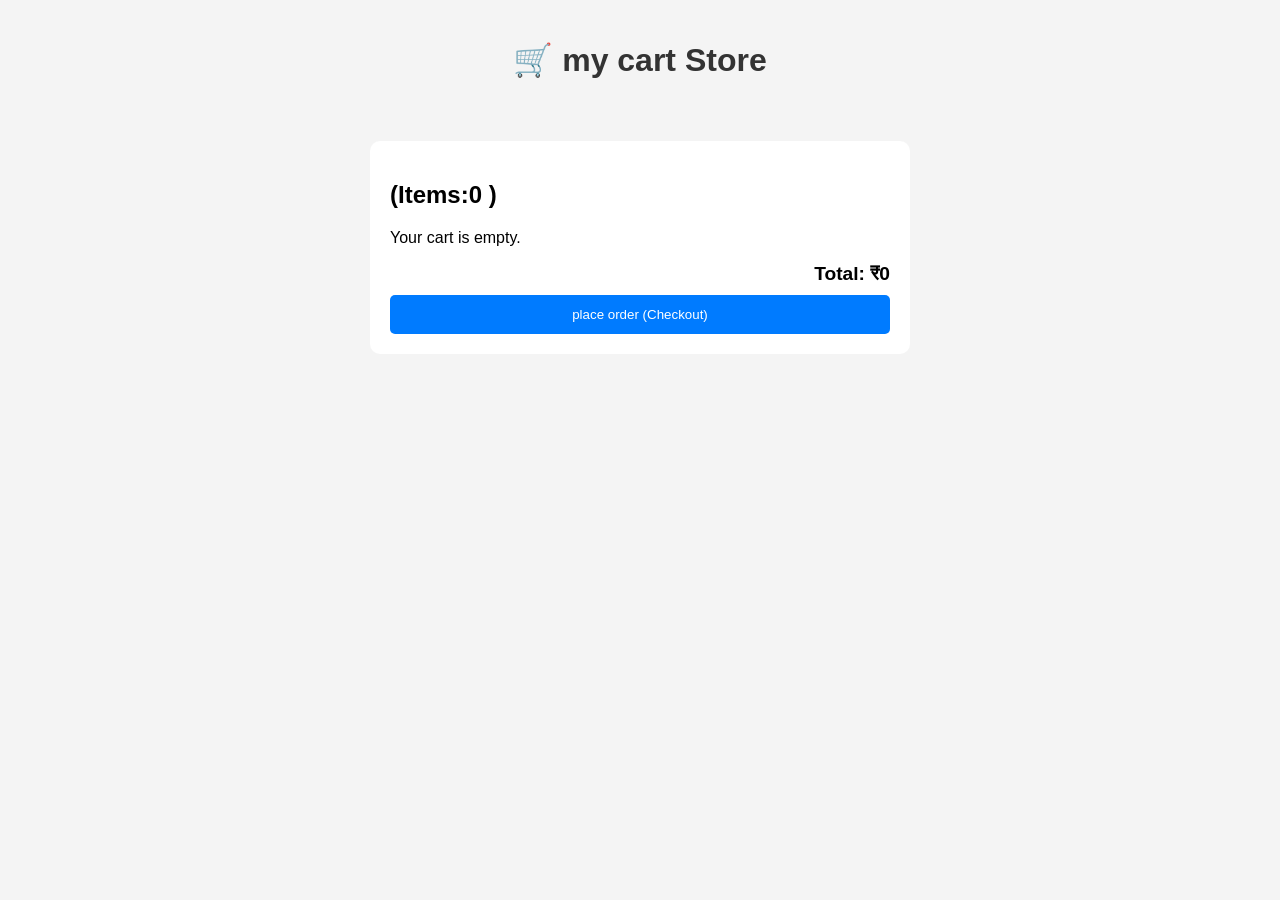
<file: cart1.html>
<!DOCTYPE html>
<html lang="hi">
<head>
    <meta charset="UTF-8">
    <meta name="viewport" content="width=device-width, initial-scale=1.0">
    <title>My Practice Shop</title>
    <style>
        /* CSS: डिजाइन के लिए */
        body { font-family: Arial, sans-serif; background-color: #f4f4f4; margin: 0; padding: 20px; }
        h1 { text-align: center; color: #333; }
        
        /* Product Grid */
        .container { display: flex; gap: 20px; flex-wrap: wrap; justify-content: center; }
        .product-card { background: white; padding: 15px; border-radius: 10px; box-shadow: 0 2px 5px rgba(0,0,0,0.1); width: 200px; text-align: center; }
        .product-card img { width: 100%; height: 150px; object-fit: cover; border-radius: 5px; }
        .add-btn { background: #28a745; color: white; border: none; padding: 8px 15px; cursor: pointer; border-radius: 5px; margin-top: 10px; }
        .add-btn:hover { background: #218838; }

        /* Cart Section */
        .cart-section { margin-top: 40px; background: #fff; padding: 20px; border-radius: 10px; max-width: 500px; margin-left: auto; margin-right: auto; }
        .cart-item { display: flex; justify-content: space-between; border-bottom: 1px solid #eee; padding: 10px 0; }
        .remove-btn { background: #dc3545; color: white; border: none; padding: 5px 10px; cursor: pointer; border-radius: 3px; }
        .total { font-weight: bold; font-size: 1.2em; margin-top: 15px; display: block; text-align: right; }
        .checkout-btn { width: 100%; background: #007bff; color: white; border: none; padding: 12px; margin-top: 10px; cursor: pointer; border-radius: 5px; }
    </style>
</head>
<body>

    <h1>🛒 my cart Store</h1>

    <div class="container" id="product-list">
        </div>

    <div class="cart-section">
        <h2>(Items:<span id="count">0</span> )</h2>
        <div id="cart-items">
            <p style="color: gray;"></p>
        </div>
        <span class="total">Total: ₹<span id="total-price">0</span></span>
        <button class="checkout-btn" onclick="checkout()">place order (Checkout)</button>
    </div>

    <script>
      
let cart = JSON.parse(localStorage.getItem("cart")) || [];
const container = document.getElementById("cart-items");

if(cart.length === 0){
  container.innerHTML = "<p>Your cart is empty.</p>";
} else {
  cart.forEach(item => {
    container.innerHTML += `
      <div class="cart-item">
        <h3>${item.name}</h3>
        <p>Unit Price: ₹${item.price}</p>
        <p>Quantity: ${item.quantity}</p>
        <p>Total: ₹${item.totalPrice}</p>
      </div>
      <hr>
    `;
  });
  const grandTotal = cart.reduce((sum,item) => sum + item.totalPrice, 0);
  document.getElementById("total-price").innerText =  + grandTotal;
  /*Container.innerHTML += `<h2>Grand Total: ₹${grandTotal}</h2>`;*/
}
function removeItem(index) {
    cart.splice(index, 1);
    localStorage.setItem("cart", JSON.stringify(cart));
    location.reload();
}
 function checkout() {
            if(cart.length === 0) {
                alert("please select cart item ");
            } else {
                alert("Thank you 😊for shopping us... ");
                cart = [];
                updateCartUI();
            }
        }
    </script>

</body>
</html>
</file>
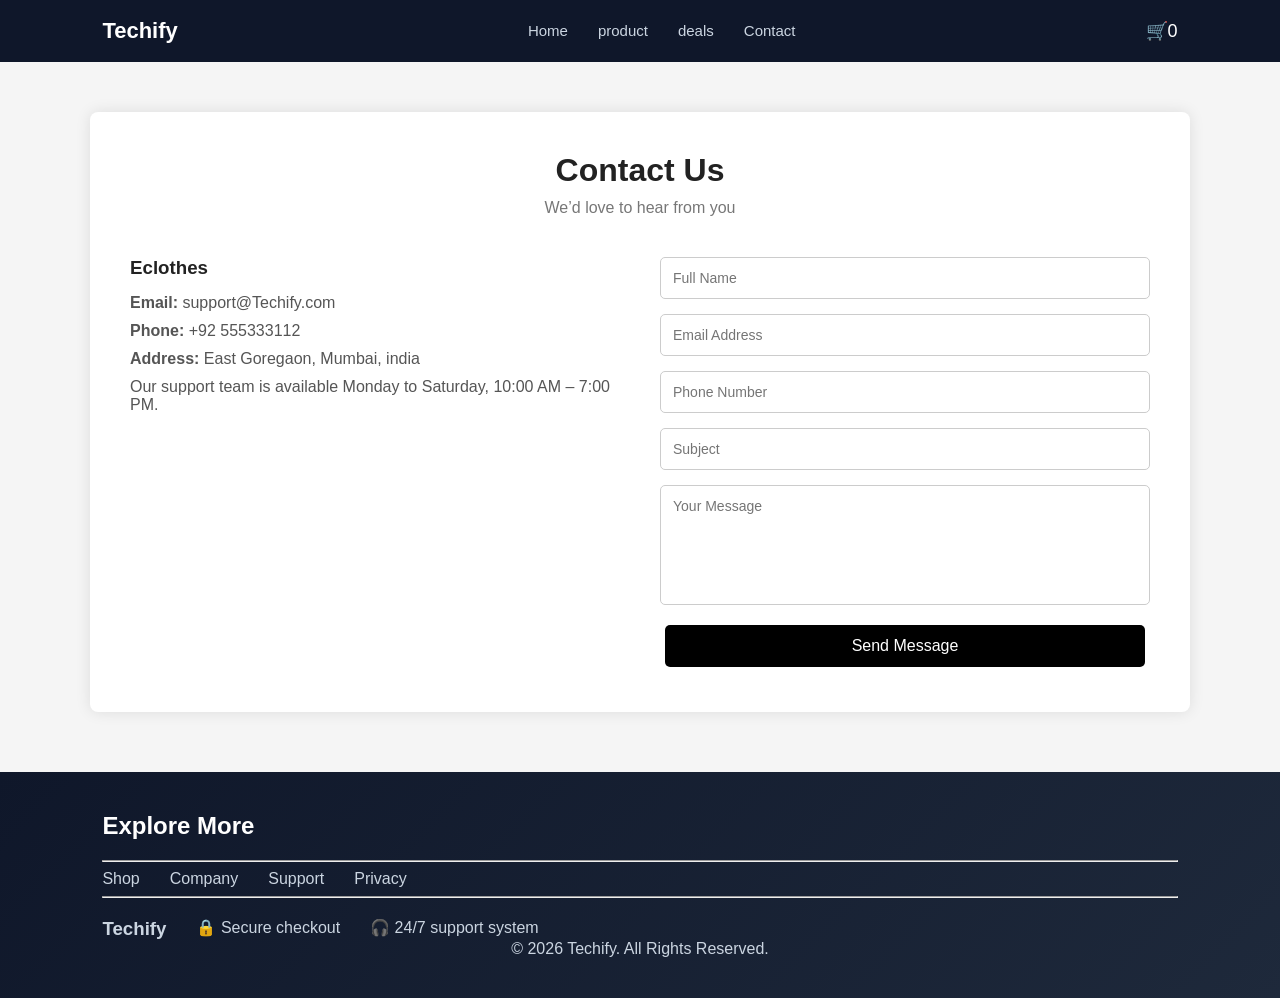
<file: contact_us.html>
<!DOCTYPE html>
<html lang="en">
<head>
    <meta charset="UTF-8">
    <title>Contact Us | Eclothes</title>
    <meta name="viewport" content="width=device-width, initial-scale=1.0">
    <link href="Accessories.css"rel="stylesheet">
    <style>
        body {
            margin: 0;
            font-family: Arial, Helvetica, sans-serif;
            background: #f5f5f5;
        }

        .container {
            max-width: 1100px;
            margin: 50px auto;
            background: #fff;
            padding: 40px;
            box-shadow: 0 0 15px rgba(0,0,0,0.1);
            border-radius: 8px;
        }

        h1 {
            text-align: center;
            margin-bottom: 10px;
        }

        .subtitle {
            text-align: center;
            color: #777;
            margin-bottom: 40px;
        }

        .contact-wrapper {
            display: flex;
            flex-wrap: wrap;
            gap: 40px;
        }

        .contact-info {
            flex: 1;
            min-width: 280px;
        }

        .contact-info h3 {
            margin-bottom: 15px;
        }

        .contact-info p {
            margin: 10px 0;
            color: #555;
        }

        .contact-form {
            flex: 1;
            min-width: 280px;
        }

        .contact-form form {
            display: flex;
            flex-direction: column;
        }

        .contact-form input,
        .contact-form textarea {
            padding: 12px;
            margin-bottom: 15px;
            border: 1px solid #ccc;
            border-radius: 5px;
            font-size: 14px;
        }

        .contact-form textarea {
            resize: none;
            height: 120px;
        }

        .contact-form button {
            padding: 12px;
            background: #000;
            color: #fff;
            border: none;
            cursor: pointer;
            font-size: 16px;
            border-radius: 5px;
            margin:5px;
        }

        .contact-form button:hover {
            background: #333;
        }
        @media (max-width: 768px) {
            .contact-wrapper {
                flex-direction: column;
            }
        }
    </style>
</head>
<body>
<header>
  <div class="logo">Techify</div>
  <nav>
        <div class="menu-toggle" onclick="toggleMenu()">☰</div>
    <ul class="nav-links">
      <li><a href="index.html">Home</a></li>
      <li><a href="product.html">product</a></li>
      <li><a href="offer.html">deals</a></li>
      <li><a href="contact_us.html">Contact</a></li>
    </ul>
    </nav>
   <div class="actions">
<a href="cart1.html">🛒</a><span id="cartcount">0</span>
    </div>
</header>
<div class="container">
    <h1>Contact Us</h1>
    <p class="subtitle">We’d love to hear from you</p>

    <div class="contact-wrapper">
        <!-- Contact Info -->
        <div class="contact-info">
            <h3>Eclothes</h3>
            <p><strong>Email:</strong> support@Techify.com</p>
            <p><strong>Phone:</strong> +92 555333112</p>
            <p><strong>Address:</strong> East Goregaon, Mumbai, india</p>
            <p>Our support team is available Monday to Saturday, 10:00 AM – 7:00 PM.</p>
        </div>

        <!-- Contact Form -->
        <div class="contact-form">
            <form action="#" method="post">
                <input type="text" name="name" placeholder="Full Name" >
                <input type="email" name="email" placeholder="Email Address">
                <input type="text" name="phone" placeholder="Phone Number">
                <input type="text" name="subject" placeholder="Subject">
                <textarea name="message" placeholder="Your Message"></textarea>
                <button type="submit">Send Message</button>
            </form>
        </div>
    </div>
    </div>
<footer>
  <h2>Explore More</h2>
    <hr>

    <div class="footer-container">

      <!-- Navigation -->
      <div class="footer-section footer-nav">
        <ul>
          <li><a href="#">Shop</a></li>
          <li><a href="#">Company</a></li>
          <li><a href="#">Support</a></li>
          <li><a href="#">Privacy</a></li>
        </ul>
      </div>
      </div>
<hr>
      <!-- About -->
      <div class="footer-section footer-about">
        <h3>Techify</h3>
        <p>🔒 <span aria-label="Secure checkout">Secure checkout</span></p>
        <p>🎧 <span aria-label="24/7 support system">24/7 support system</span></p>
      </div>
  <p>© 2026 Techify. All Rights Reserved.</p>
</footer>
<script>
  const form = document.querySelector(".contact-form form");

  form.addEventListener("submit", function (e) {
    e.preventDefault(); // stop page refresh

    const name = form.name.value.trim();
    const email = form.email.value.trim();
    const message = form.message.value.trim();

    // Basic validation
    if (name === "" || email === "" || message === "") {
      alert("Please fill in all required fields.");
      return;
    }

    // Email format check
    const emailPattern = /^[^\s@]+@[^\s@]+\.[^\s@]+$/;
    if (!emailPattern.test(email)) {
      alert("Please enter a valid email address.");
      return;
    }

    // Success message
    alert("✅ Your message has been sent successfully!");

    // Clear form
    form.reset();
  });
  function toggleMenu() {
  document.querySelector('.nav-links').classList.toggle('show');
}
</script>

</body>
</html>
</file>
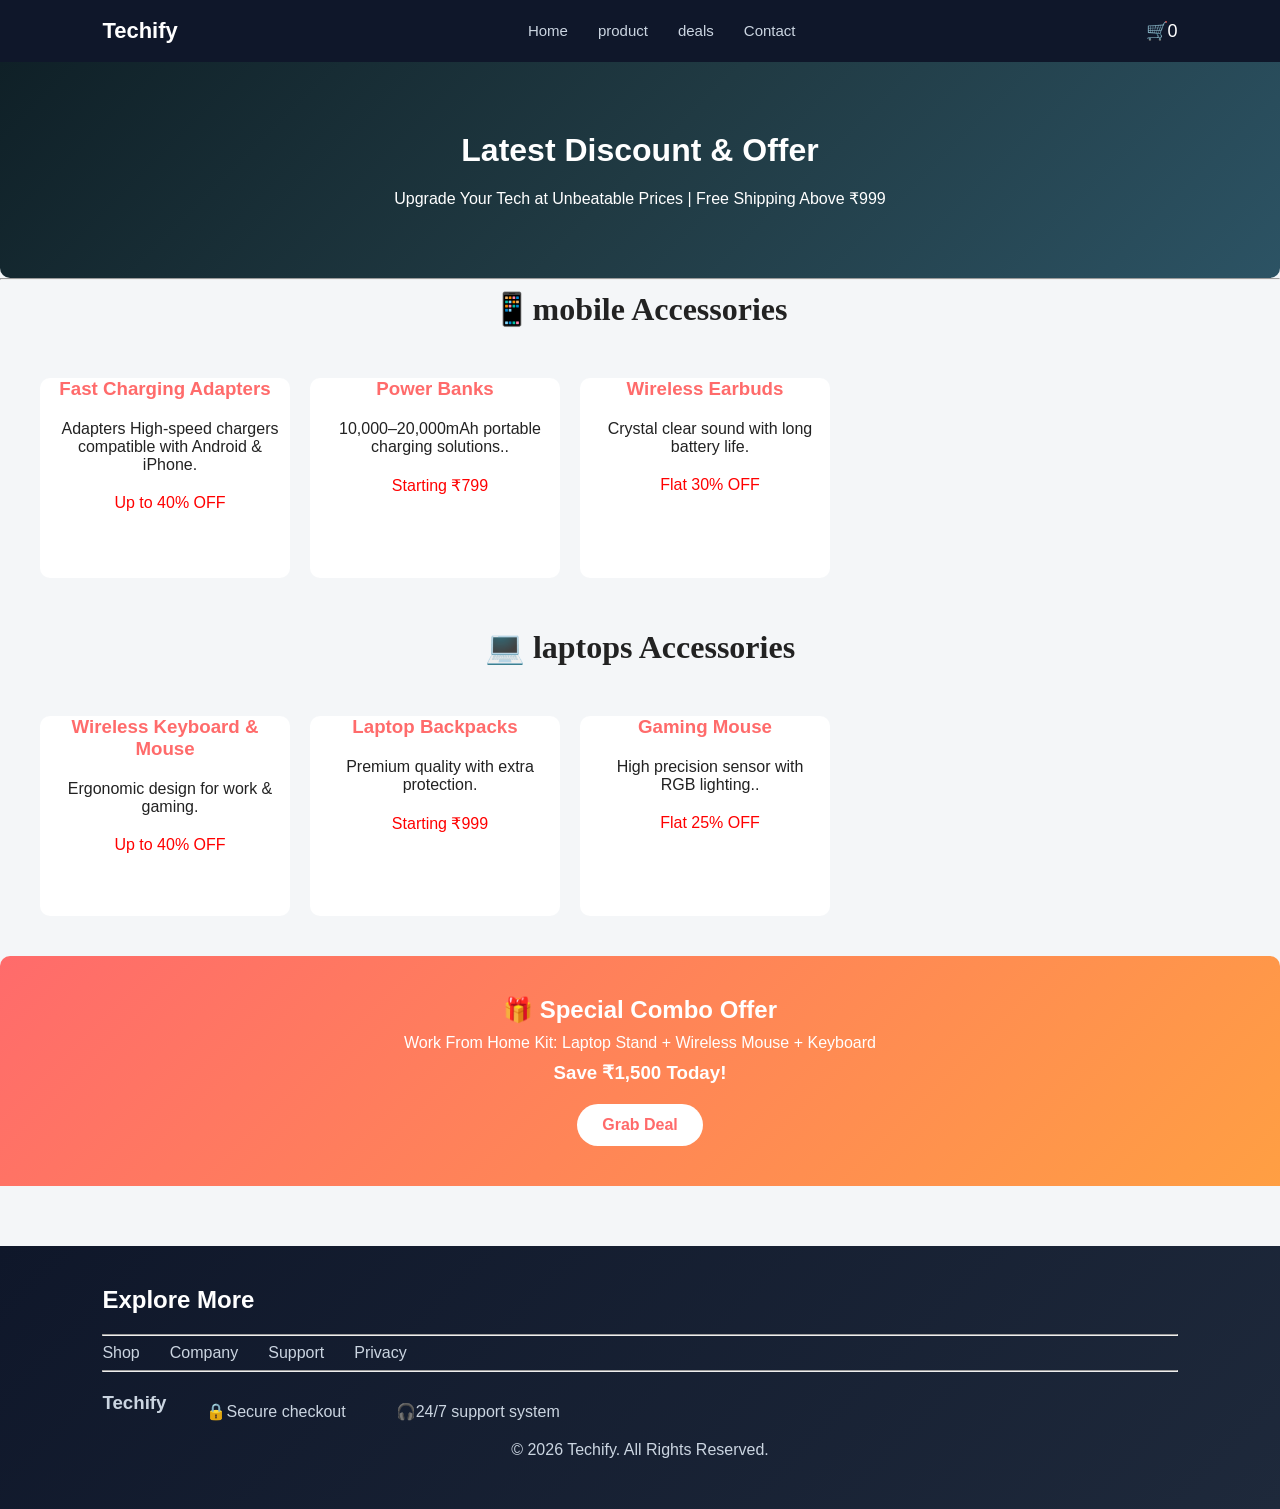
<file: offer.html>
<!DOCTYPE html>
<html>

<head>
   <meta charset="UTF-8">
   <meta name="viewport" content="width=device-width, initial-scale=1">
   <title>Top rating discount</title>
   <link href="Accessories.css" rel="stylesheet ">
  <style>
    .discount_offer{
      background: linear-gradient(135deg, #0f2027, #203a43, #2c5364);
  color:white;
      font-family:serif;
      padding: 60px 20px;
      border-radius:0 0 10px 10px;
    }
    .discount_offer h1,p{
      display:flex;
      justify-content:center;
      align-items: center;
      text-align: center;
      padding:10px;
    }
    .mobile_discount h1,.laptop_discount h1{
      text-align: center;
      margin:10px;
      font-family:serif;
    }
    .mobile_sale{
      display:flex;
      flex-wrap:wrap;
      justify-content: flex-start;
      gap:20px;
     padding:40px;
    }
    .sale{
      width:100%;
      max-width:250px;
      height:200px;
      border-radius:10px;
      background-color:white;
    }
    .sale h3{
      text-align: center;
     margin-bottom: 10px;
    color: #ff6b6b;
    }
    .sale p{
      display: inline-block;
      margin-left: 10px;
    }
    #dis{
      display:flex;
      color:red;
      align-items: center;
    }
    .combo {
    background: linear-gradient(135deg, #ff6b6b, #ff9f43);
    color: white;
    text-align: center;
    border-radius: 10px 10px 0 0;
    padding: 40px 20px;
}
.btn {
    display: inline-block;
    margin-top: 20px;
    padding: 12px 25px;
    background: #ff6b6b;
    color: white;
    text-decoration: none;
    border-radius: 30px;
    font-weight: 600;
    transition: 0.3s;
}
/* --- Media Queries for Responsiveness --- */


/* For Mobile Devices (under 600px) */
@media (max-width: 768px) {

    .discount_offer {
        padding: 40px 10px;
    }

    .discount_offer h1 {
        font-size: 1.5rem;
    }

    .mobile_sale {
        padding: 20px 10px;
        gap: 15px;
    }

    .sale {
        max-width: 100%; /* One card per row on small phones */
        height: auto;    /* Allow height to grow with text */
        padding-bottom: 15px;
    }

    .combo h2 {
        font-size: 1.4rem;
    }

    .footer-section {
        text-align: center;
        margin-bottom: 20px;
    }
}
  </style>
</head>
<body>
   <header>
  <div class="logo">Techify</div>
  <nav>
        <div class="menu-toggle" onclick="toggleMenu()">☰</div>
    <ul class="nav-links">
      <li><a href="index.html">Home</a></li>
      <li><a href="product.html">product</a></li>
      <li><a href="offer.html">deals</a></li>
      <li><a href="contact_us.html">Contact</a></li>
    </ul>
    </nav>
   <div class="actions">
<a href="cart1.html">🛒</a><span id="cartcount">0</span>
    </div>
</header>
<div class="discount_offer">
   <h1>Latest Discount & Offer</h1>
   <p>Upgrade Your Tech at Unbeatable Prices | Free Shipping Above ₹999</p>
</div>
<hr>
<div class="mobile_discount">
  <h1> 📱mobile Accessories </h1>
  <div class="mobile_sale">
    <div class="sale">
     <h3>Fast Charging Adapters</h3>
     <p>Adapters High-speed chargers compatible with Android & iPhone.</p>
     <p id="dis">Up to 40% OFF</p>
    </div>
        <div class="sale">
     <h3>Power Banks</h3>
     <p>10,000–20,000mAh portable charging solutions..</p>
     <p id="dis">Starting ₹799</p>
    </div>
            <div class="sale">
     <h3>Wireless Earbuds</h3>
     <p>Crystal clear sound with long battery life.</p>
     <p id="dis">Flat 30% OFF</p>
    </div>
  </div>
</div>
<div class="laptop_discount">
  <h1>💻 laptops Accessories</h1>
  <div class="mobile_sale">
    <div class="sale">
     <h3>Wireless Keyboard & Mouse</h3>
     <p>Ergonomic design for work & gaming.</p>
     <p id="dis">Up to 40% OFF</p>
    </div>
        <div class="sale">
     <h3>Laptop Backpacks</h3>
     <p>Premium quality with extra protection.</p>
     <p id="dis">Starting ₹999</p>
    </div>
            <div class="sale">
     <h3>Gaming Mouse</h3>
     <p>High precision sensor with RGB lighting..</p>
     <p id="dis">Flat 25% OFF</p>
    </div>
  </div>
</div>
<section class="section">
    <div class="combo">
        <h2>🎁 Special Combo Offer</h2>
        <p>Work From Home Kit: Laptop Stand + Wireless Mouse + Keyboard</p>
        <h3>Save ₹1,500 Today!</h3>
        <a href="#" class="btn" style="background:white;color:#ff6b6b;">Grab Deal</a>
    </div>
</section>
<footer>
  <h2>Explore More</h2>
    <hr>

    <div class="footer-container">

      <!-- Navigation -->
      <div class="footer-section footer-nav">
        <ul>
          <li><a href="#">Shop</a></li>
          <li><a href="#">Company</a></li>
          <li><a href="#">Support</a></li>
          <li><a href="#">Privacy</a></li>
        </ul>
      </div>
      </div>
<hr>
      <!-- About -->
      <div class="footer-section footer-about">
        <h3>Techify</h3>
        <p>🔒 <span aria-label="Secure checkout">Secure checkout</span></p>
        <p>🎧 <span aria-label="24/7 support system">24/7 support system</span></p>
      </div>
  <p>© 2026 Techify. All Rights Reserved.</p>
</footer>
<script>
  function toggleMenu() {
  document.querySelector('.nav-links').classList.toggle('show');
}
</script>
</body>

</html>
</file>
<file: Accessories.css>
/* ================= GLOBAL ================= */
*{
    margin:0;
    padding:0;
    box-sizing:border-box;
    font-family: 'Segoe UI', sans-serif;
}

body{
    background:#f4f6f8;
    color:#222;
}

/* ================= HEADER ================= */
header{
    display:flex;
    justify-content:space-between;
    align-items:center;
    padding:18px 8%;
    background:#0f172a;
    color:#fff;
}

.logo{
    font-size:22px;
    font-weight:600;
}

nav ul{
    display:flex;
    list-style:none;
    gap:30px;
}

nav ul li a{
    text-decoration:none;
    color:#cbd5e1;
    font-size:15px;
    transition:.3s;
}

nav ul li a:hover{
    color:#22d3ee;
}

.actions {
    font-size:18px;
}
.actions a{
    text-decoration:none;
}

/* ================= HERO ================= */
.banner{
    width:100%;
    background:linear-gradient(135deg,#0f172a,#1e293b);
    border-radius:0 0 10px 10px;
    padding:60px;
    display:flex;
    justify-content:space-between;
    align-items:center;
    color:white;
}

.hero_section h1{
    font-size:38px;
    margin-bottom:15px;
}

.hero_section p{
    color:#cbd5e1;
    margin-bottom:20px;
}

.hero_section button{
    padding:10px 20px;
    background:#22d3ee;
    border:none;
    border-radius:6px;
    color:#0f172a;
    font-weight:600;
    cursor:pointer;
    transition:.3s;
}

.hero_section button:hover{
    background:#06b6d4;
}

.hero_section2{
    width:70%;
    height:400px;
}
.menu-toggle {
    display: none; /* Show the ☰ icon */
    font-size: 24px;
    cursor: pointer;
  }

@media (max-width: 768px) {
    .menu-toggle {
    display: block; /* Makes it visible on screens smaller than 768px */
  }
    .nav-links {
    display: none; 
    flex-direction: column;
    width: 100%;
    background-color: #333; /* Or your preferred color */
    position: absolute;
    top: 60px;
    left: 0;
  }

  /* 2. This is what the JavaScript toggles */
  .nav-links.show {
    display: flex; 
  }
  /* Navigation */
  nav ul {
    display: none; /* Hide menu by default on mobile */
    flex-direction: column;
    position: absolute;
    top: 60px;
    left: 0;
    width: 100%;
    background: #fff;
    text-align: center;
    box-shadow: 0 5px 10px rgba(0,0,0,0.1);
  }

  nav ul.show {
    display: flex; /* Toggle this with JS */
  }

  /* Hero Section */
.banner {
    flex-direction: column;
    text-align: center;
  }

  .hero_section,
  .hero_section2 {
    width: 100%;
    justify-content: center;
  }

  .hero_section2 img {
    max-width: 100%;
    height: auto;
  }

  /* Grids: Trending & New Arrivals */
  .carts, .new_item {
    display: grid;
    grid-template-columns: repeat(2, 1fr); /* 2 items per row on tablet */
    gap: 15px;
    padding: 10px;
  }
}

@media (max-width: 480px) {
  /* Full width for small phones */
  .carts, .new_item {
    grid-template-columns: 1fr; /* 1 item per row on phone */
  }

  .hero_section h1 {
    font-size: 1.8rem;
  }

  .footer-container {
    flex-direction: column;
    text-align: center;
  }
}
/* ================= TRENDING ================= */
.second_section{
    width:100%;
    text-align:center;
}
.second_section h1{
    margin:30px;
    font-size:20px;
}
.carts{
    display:flex;
    gap:50px;
    overflow-x: auto;
    padding:20px;
}

.cart{
    width:100%;
    height:300px;
    background:white;
    border-radius:10px;
   max-width:300px;
    border:2px solid darkcyan;
}
.carts::-webkit-scrollbar{
  height: 8px;
}
.carts::-webkit-scrollbar-thumb{
  border-radius: 10px;
 }
.cart:hover{
    transform: scale(1.05);
    transition: transform 0.3s ease;
}

.cart img{
    
    width:220px;
    height:200px;
    object-fit:cover;
    border-radius:10px;
}

.cart h5{
    font-weight:600;
}

.cart p{
    color:#22d3ee;
    font-weight:600;
}

/* ================= NEW ARRIVALS ================= */
.third_section{
    width:100%;
}
.third_section h1{
    background:linear-gradient(135deg,#0f172a,#1e293b);
    color:white;
    border-radius:10px 10px 0 0;
    padding:20px;
}
.third_section h3{
    padding:20px;
}
.new_item{
    margin-top:30px;
    display:flex;
    gap:25px;
    flex-wrap:wrap;
    justify-content:center;
}

.item{
    background:white;
    border-radius:15px;
    padding:20px;
    width:200px;
    box-shadow:0 4px 15px rgba(0,0,0,0.08);
    border:2px solid #22d3ee30;
    transition:.3s;
}

.item:hover{
    transform:translateY(-8px);
    border-color:#22d3ee;
}

.item img{
    width:100%;
    height:140px;
    object-fit:contain;
    margin-bottom:10px;
}

.item p{
    color:#22d3ee;
    font-weight:600;
}

/* ================= FOOTER ================= */
footer{
    background:linear-gradient(135deg,#0f172a,#1e293b);
    color:#cbd5e1;
    padding:40px 8%;
    margin-top:60px;
    text-align:center;
}

footer h2{
    color:white;
    margin-bottom:20px;
    text-align:start;
}

.footer-section ul{
    list-style:none;
    display:flex;
    gap:30px
}

.footer-section ul li{
    margin:8px 0;
}

.footer-section ul li a{
    color:#cbd5e1;
    text-decoration:none;
}

.footer-section ul li a:hover{
    color:#22d3ee;
}

.footer-about{
    margin-top:20px;
    display:flex;
    gap:30px;
}

/* ================= RESPONSIVE ================= */
@media(max-width:768px){
    .banner{
        flex-direction:column;
        text-align:center;
        gap:30px;
    }

    nav ul{
        gap:15px;
    }
}
</file>
